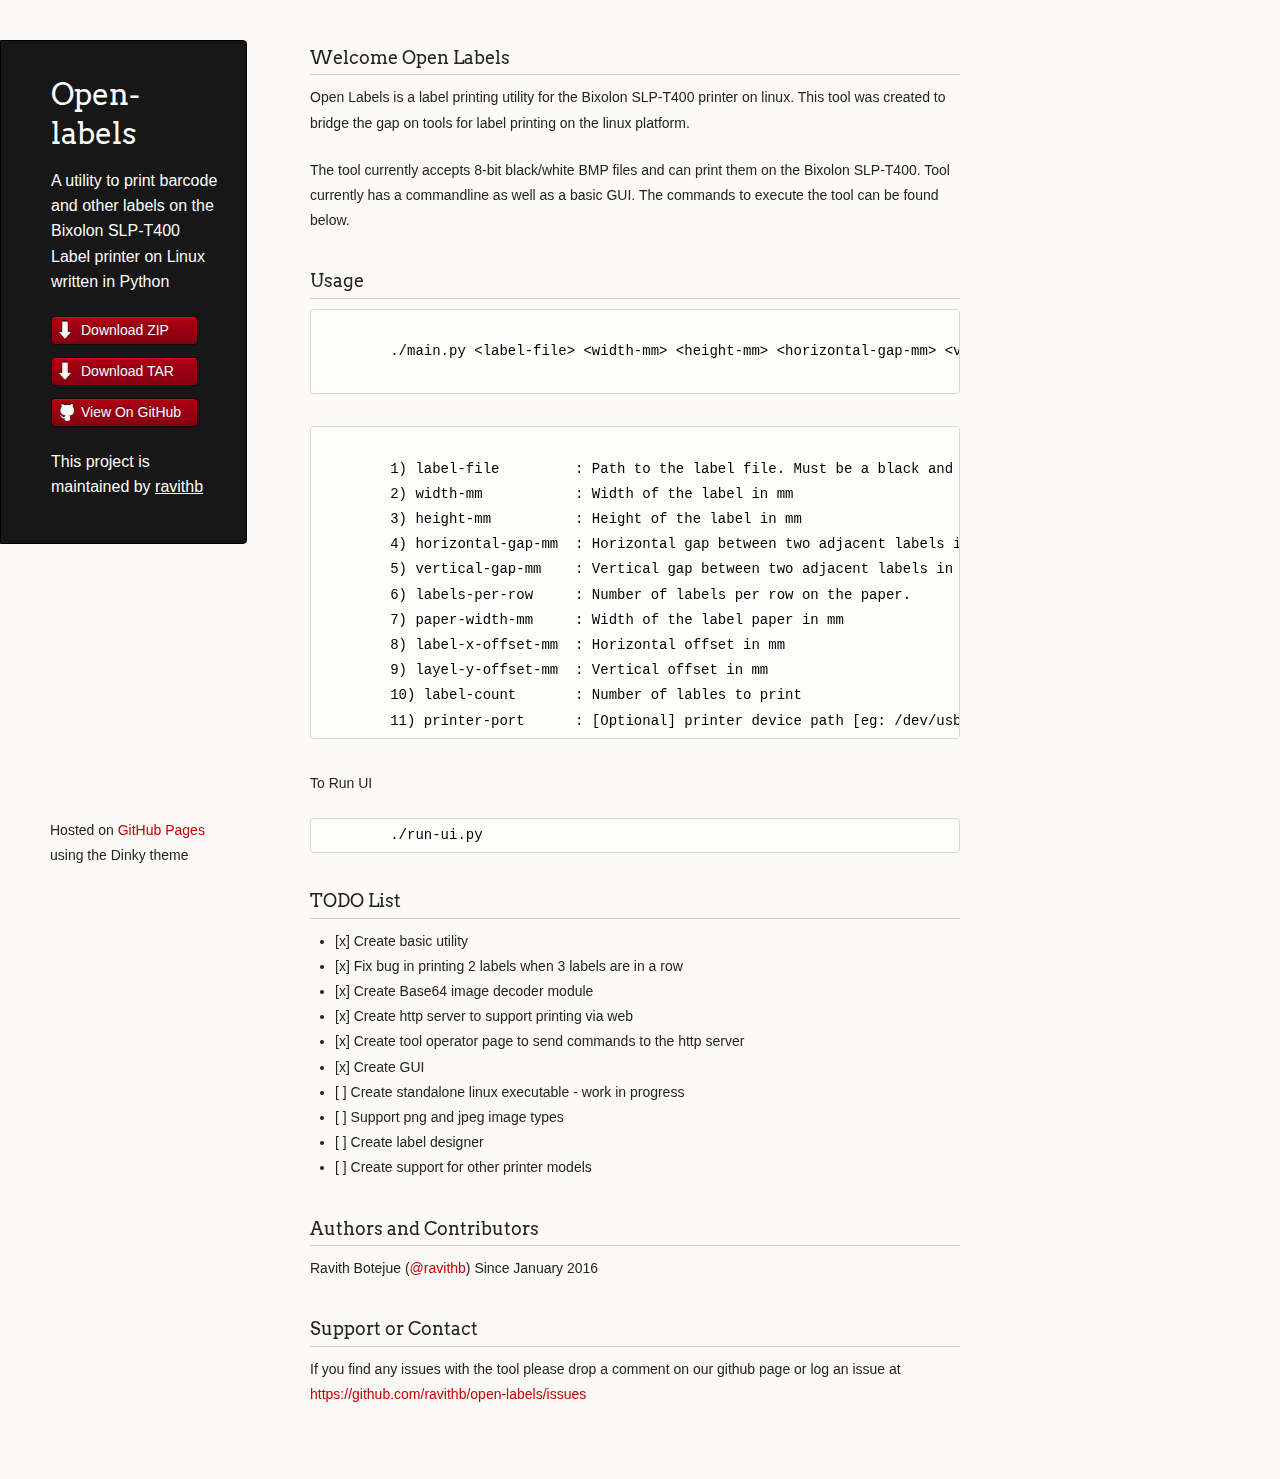
<file: index.html>
<!doctype html>
<html>
  <head>
    <meta charset="utf-8">
    <meta http-equiv="X-UA-Compatible" content="chrome=1">
    <title>Open-labels by ravithb</title>

    <link rel="stylesheet" href="stylesheets/styles.css">
    <link rel="stylesheet" href="stylesheets/github-light.css">
    <script src="javascripts/scale.fix.js"></script>
    <meta name="viewport" content="width=device-width, initial-scale=1, user-scalable=no">
    <!--[if lt IE 9]>
    <script src="//html5shiv.googlecode.com/svn/trunk/html5.js"></script>
    <![endif]-->
  </head>
  <body>
    <div class="wrapper">
      <header>
        <h1 class="header">Open-labels</h1>
        <p class="header">A utility to print barcode and other labels on the Bixolon SLP-T400 Label printer on Linux written in Python</p>

        <ul>
          <li class="download"><a class="buttons" href="https://github.com/ravithb/open-labels/zipball/master">Download ZIP</a></li>
          <li class="download"><a class="buttons" href="https://github.com/ravithb/open-labels/tarball/master">Download TAR</a></li>
          <li><a class="buttons github" href="https://github.com/ravithb/open-labels">View On GitHub</a></li>
        </ul>

        <p class="header">This project is maintained by <a class="header name" href="https://github.com/ravithb">ravithb</a></p>


      </header>
      <section>
        <h3>
<a id="welcome-open-labels" class="anchor" href="#welcome-open-labels" aria-hidden="true"><span aria-hidden="true" class="octicon octicon-link"></span></a>Welcome Open Labels</h3>

<p>Open Labels is a label printing utility for the Bixolon SLP-T400 printer on linux. This tool was created to bridge the gap on tools for label printing on the linux platform. </p>

<p>The tool currently accepts 8-bit black/white BMP files and can print them on the Bixolon SLP-T400. Tool currently has a commandline as well as a basic GUI. The commands to execute the tool can be found below.</p>

<h3>
<a id="usage" class="anchor" href="#usage" aria-hidden="true"><span aria-hidden="true" class="octicon octicon-link"></span></a>Usage</h3>

<pre><code>
        ./main.py &lt;label-file&gt; &lt;width-mm&gt; &lt;height-mm&gt; &lt;horizontal-gap-mm&gt; &lt;vertical-gap-mm&gt; &lt;labels-per-row&gt; &lt;paper-width-mm&gt; &lt;lable-count&gt; [&lt;printer-port&gt;]

</code></pre>

<pre><code>
        1) label-file         : Path to the label file. Must be a black and white 8-bit per pixel BMP file
        2) width-mm           : Width of the label in mm
        3) height-mm          : Height of the label in mm
        4) horizontal-gap-mm  : Horizontal gap between two adjacent labels in mm
        5) vertical-gap-mm    : Vertical gap between two adjacent labels in mm
        6) labels-per-row     : Number of labels per row on the paper.
        7) paper-width-mm     : Width of the label paper in mm
        8) label-x-offset-mm  : Horizontal offset in mm
        9) layel-y-offset-mm  : Vertical offset in mm
        10) label-count       : Number of lables to print
        11) printer-port      : [Optional] printer device path [eg: /dev/usb/lp0]
</code></pre>

<p>To Run UI</p>

<pre><code>        ./run-ui.py
</code></pre>

<h3>
<a id="todo-list" class="anchor" href="#todo-list" aria-hidden="true"><span aria-hidden="true" class="octicon octicon-link"></span></a>TODO List</h3>

<ul>
<li>[x] Create basic utility</li>
<li>[x] Fix bug in printing 2 labels when 3 labels are in a row</li>
<li>[x] Create Base64 image decoder module</li>
<li>[x] Create http server to support printing via web</li>
<li>[x] Create tool operator page to send commands to the http server</li>
<li>[x] Create GUI </li>
<li>[ ] Create standalone linux executable - work in progress</li>
<li>[ ] Support png and jpeg image types</li>
<li>[ ] Create label designer</li>
<li>[ ] Create support for other printer models</li>
</ul>

<h3>
<a id="authors-and-contributors" class="anchor" href="#authors-and-contributors" aria-hidden="true"><span aria-hidden="true" class="octicon octicon-link"></span></a>Authors and Contributors</h3>

<p>Ravith Botejue (<a href="https://github.com/ravithb" class="user-mention">@ravithb</a>) Since January 2016</p>

<h3>
<a id="support-or-contact" class="anchor" href="#support-or-contact" aria-hidden="true"><span aria-hidden="true" class="octicon octicon-link"></span></a>Support or Contact</h3>

<p>If you find any issues with the tool please drop a comment on our github page or log an issue at <a href="https://github.com/ravithb/open-labels/issues">https://github.com/ravithb/open-labels/issues</a></p>
      </section>
      <footer>
        <p><small>Hosted on <a href="https://pages.github.com">GitHub Pages</a> using the Dinky theme</small></p>
      </footer>
    </div>
    <!--[if !IE]><script>fixScale(document);</script><![endif]-->
		          <script type="text/javascript">
            var gaJsHost = (("https:" == document.location.protocol) ? "https://ssl." : "http://www.");
            document.write(unescape("%3Cscript src='" + gaJsHost + "google-analytics.com/ga.js' type='text/javascript'%3E%3C/script%3E"));
          </script>
          <script type="text/javascript">
            try {
              var pageTracker = _gat._getTracker("UA-74872392-1");
            pageTracker._trackPageview();
            } catch(err) {}
          </script>

  </body>
</html>
</file>
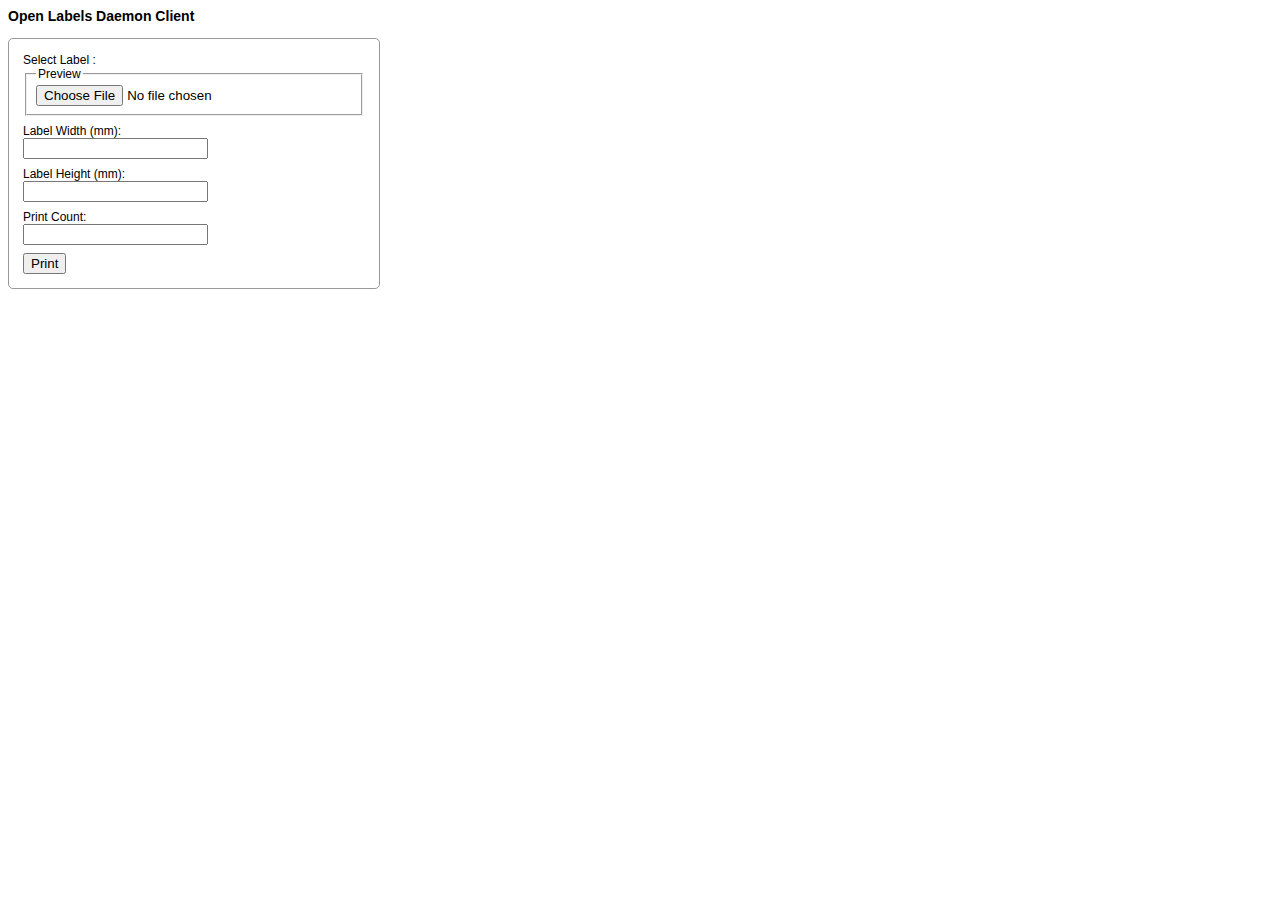
<file: htdocs/index.html>
<html>
<head>
	<title>Open Labels</title>
	<script src="https://ajax.googleapis.com/ajax/libs/jquery/1.9.1/jquery.min.js"></script>
	<script type="text/javascript">
		var labelData = null;
		
		function readURL(input) {
			if (input.files && input.files[0]) {
				var reader = new FileReader();
				reader.onload = function(e) {
					$('#previewHolder').attr('src', e.target.result);
					$("#previewHolder").show();
					
					convertImgToDataURLviaCanvas(e.target.result,function(c){
						labelData = c;
					});
				}

				reader.readAsDataURL(input.files[0]);
				
			}
		}
		
		function convertImgToDataURLviaCanvas(url, callback){
			var img = new Image();
			img.crossOrigin = 'Anonymous';
			img.onload = function(){
				var canvas = document.createElement('CANVAS');
				var ctx = canvas.getContext('2d');
				var dataURL;
				canvas.height = this.height;
				canvas.width = this.width;
				ctx.drawImage(this, 0, 0);
				dataURL = canvas.toDataURL("image/bmp");
				callback(dataURL);
				canvas = null; 
			};
			img.src = url;
		}
		
		$(document).ready(function(){
			$("#filePhoto").change(function() {
			  readURL(this);
			});
		});
		
		function sendData(){
			$.ajax({
				url: "/",
				data:JSON.stringify( {
					"labelData" : labelData,
					"labelWidth" : $('#labelWidth').val(),
					"labelHeight" : $('#labelHeight').val(),
					"labelCount" : $('#labelCount').val()
					
				}),
				type : "POST",
				dataType: "json",
				success: function(result){
					console.log(result);
				}
			});
		}
	</script>
	<link rel="stylesheet" href="css/style.css"/>
</head>
<body>
<div>
	<h3>Open Labels Daemon Client</h3>
	<div id="container">
		<div class="form-row">
			<div>
				<label for"filePhoto">Select Label : </label>
			</div>
			<div>
				<fieldset>
					<legend>Preview</legend>
					<input type="file" accept="image/bmp,image/x-windows-bmp"  name="filePhoto" value="" id="filePhoto" />
					<img id="previewHolder" alt="Uploaded Image Preview Holder"/>
				</fieldset>
			</div>		
		</div>
		<div class="form-row">
			<div>
				<label for"labelWidth">Label Width (mm): </label>
			</div>
			<div>
				<input type="number" id="labelWidth" name="labelWidth/">
			</div>		
		</div>
		<div class="form-row">
			<div>
				<label for"labelWidth">Label Height (mm): </label>
			</div>
			<div>
				<input type="number" id="labelHeight" name="labelHeight/">
			</div>		
		</div>
		<div class="form-row">
			<div>
				<label for"labelWidth">Print Count: </label>
			</div>
			<div>
				<input type="number" id="labelCount" name="labelCount/">
			</div>		
		</div>
		<div class="form-row">
			<button type="button" onclick="sendData()">Print</button>
		</div>
	</div>
</div>
</body>
</html>
</file>
<file: stylesheets/github-light.css>
/*
   Copyright 2014 GitHub Inc.

   Licensed under the Apache License, Version 2.0 (the "License");
   you may not use this file except in compliance with the License.
   You may obtain a copy of the License at

       http://www.apache.org/licenses/LICENSE-2.0

   Unless required by applicable law or agreed to in writing, software
   distributed under the License is distributed on an "AS IS" BASIS,
   WITHOUT WARRANTIES OR CONDITIONS OF ANY KIND, either express or implied.
   See the License for the specific language governing permissions and
   limitations under the License.

*/

.pl-c /* comment */ {
  color: #969896;
}

.pl-c1      /* constant, markup.raw, meta.diff.header, meta.module-reference, meta.property-name, support, support.constant, support.variable, variable.other.constant */,
.pl-s .pl-v /* string variable */ {
  color: #0086b3;
}

.pl-e  /* entity */,
.pl-en /* entity.name */ {
  color: #795da3;
}

.pl-s .pl-s1 /* string source */,
.pl-smi      /* storage.modifier.import, storage.modifier.package, storage.type.java, variable.other, variable.parameter.function */ {
  color: #333;
}

.pl-ent /* entity.name.tag */ {
  color: #63a35c;
}

.pl-k /* keyword, storage, storage.type */ {
  color: #a71d5d;
}

.pl-pds              /* punctuation.definition.string, string.regexp.character-class */,
.pl-s                /* string */,
.pl-s .pl-pse .pl-s1 /* string punctuation.section.embedded source */,
.pl-sr               /* string.regexp */,
.pl-sr .pl-cce       /* string.regexp constant.character.escape */,
.pl-sr .pl-sra       /* string.regexp string.regexp.arbitrary-repitition */,
.pl-sr .pl-sre       /* string.regexp source.ruby.embedded */ {
  color: #183691;
}

.pl-v /* variable */ {
  color: #ed6a43;
}

.pl-id /* invalid.deprecated */ {
  color: #b52a1d;
}

.pl-ii /* invalid.illegal */ {
  background-color: #b52a1d;
  color: #f8f8f8;
}

.pl-sr .pl-cce /* string.regexp constant.character.escape */ {
  color: #63a35c;
  font-weight: bold;
}

.pl-ml /* markup.list */ {
  color: #693a17;
}

.pl-mh        /* markup.heading */,
.pl-mh .pl-en /* markup.heading entity.name */,
.pl-ms        /* meta.separator */ {
  color: #1d3e81;
  font-weight: bold;
}

.pl-mq /* markup.quote */ {
  color: #008080;
}

.pl-mi /* markup.italic */ {
  color: #333;
  font-style: italic;
}

.pl-mb /* markup.bold */ {
  color: #333;
  font-weight: bold;
}

.pl-md /* markup.deleted, meta.diff.header.from-file */ {
  background-color: #ffecec;
  color: #bd2c00;
}

.pl-mi1 /* markup.inserted, meta.diff.header.to-file */ {
  background-color: #eaffea;
  color: #55a532;
}

.pl-mdr /* meta.diff.range */ {
  color: #795da3;
  font-weight: bold;
}

.pl-mo /* meta.output */ {
  color: #1d3e81;
}
</file>
<file: htdocs/css/style.css>
body{
	font-family: Arial,Helvetica Neue,Helvetica,sans-serif;
	font-size:12px;
	padding:0px;
}

#container{
	padding:10px;
	border: 1px solid #999999;
	border-radius : 5px;
	width: 350px;
}

#previewHolder{
	max-width:300px;
	display:none;
}

.form-row{
	padding:4px;
}
</file>
<file: stylesheets/styles.css>
@import url(https://fonts.googleapis.com/css?family=Arvo:400,700,400italic);

/* MeyerWeb Reset */

html, body, div, span, applet, object, iframe,
h1, h2, h3, h4, h5, h6, p, blockquote, pre,
a, abbr, acronym, address, big, cite, code,
del, dfn, em, img, ins, kbd, q, s, samp,
small, strike, strong, sub, sup, tt, var,
b, u, i, center,
dl, dt, dd, ol, ul, li,
fieldset, form, label, legend,
table, caption, tbody, tfoot, thead, tr, th, td,
article, aside, canvas, details, embed,
figure, figcaption, footer, header, hgroup,
menu, nav, output, ruby, section, summary,
time, mark, audio, video {
  margin: 0;
  padding: 0;
  border: 0;
  font: inherit;
  vertical-align: baseline;
}


/* Base text styles */

body {
  padding:10px 50px 0 0;
  font-family:"Helvetica Neue", Helvetica, Arial, sans-serif;
	font-size: 14px;
	color: #232323;
	background-color: #FBFAF7;
	margin: 0;
	line-height: 1.8em;
	-webkit-font-smoothing: antialiased;

}

h1, h2, h3, h4, h5, h6 {
  color:#232323;
  margin:36px 0 10px;
}

p, ul, ol, table, dl {
  margin:0 0 22px;
}

h1, h2, h3 {
	font-family: Arvo, Monaco, serif;
  line-height:1.3;
	font-weight: normal;
}

h1,h2, h3 {
	display: block;
	border-bottom: 1px solid #ccc;
	padding-bottom: 5px;
}

h1 {
	font-size: 30px;
}

h2 {
	font-size: 24px;
}

h3 {
	font-size: 18px;
}

h4, h5, h6 {
	font-family: Arvo, Monaco, serif;
	font-weight: 700;
}

a {
  color:#C30000;
  font-weight:200;
  text-decoration:none;
}

a:hover {
	text-decoration: underline;
}

a small {
	font-size: 12px;
}

em {
	font-style: italic;
}

strong {
  font-weight:700;
}

ul {
  list-style-position: inside;
  list-style: disc;
  padding-left: 25px;
}

ol {
  list-style-position: inside;
  list-style: decimal;
  padding-left: 25px;
}

blockquote {
  margin: 0;
  padding: 0 0 0 20px;
  font-style: italic;
}

dl, dt, dd, dl p {
	font-color: #444;
}

dl dt {
  font-weight: bold;
}

dl dd {
  padding-left: 20px;
  font-style: italic;
}

dl p {
  padding-left: 20px;
  font-style: italic;
}

hr {
  border:0;
  background:#ccc;
  height:1px;
  margin:0 0 24px;
}

/* Images */

img {
  position: relative;
  margin: 0 auto;
  max-width: 650px;
  padding: 5px;
  margin: 10px 0 32px 0;
  border: 1px solid #ccc;
}

p img {
  display: inline;
  margin: 0;
  padding: 0;
  vertical-align: middle;
  text-align: center;
  border: none;
}

/* Code blocks */

code, pre {
	font-family: Monaco, "Bitstream Vera Sans Mono", "Lucida Console", Terminal, monospace;
  color:#000;
  font-size:14px;
}

pre {
	padding: 4px 12px;
  background: #FDFEFB;
  border-radius:4px;
  border:1px solid #D7D8C8;
  overflow: auto;
  overflow-y: hidden;
	margin-bottom: 32px;
}


/* Tables */

table {
  width:100%;
}

table {
  border: 1px solid #ccc;
  margin-bottom: 32px;
  text-align: left;
 }

th {
  font-family: 'Arvo', Helvetica, Arial, sans-serif;
	font-size: 18px;
	font-weight: normal;
  padding: 10px;
  background: #232323;
  color: #FDFEFB;
 }

td {
  padding: 10px;
	background: #ccc;
 }


/* Wrapper */
.wrapper {
  width:960px;
}


/* Header */

header {
	background-color: #171717;
	color: #FDFDFB;
  width:170px;
  float:left;
  position:fixed;
	border: 1px solid #000;
	-webkit-border-top-right-radius: 4px;
	-webkit-border-bottom-right-radius: 4px;
	-moz-border-radius-topright: 4px;
	-moz-border-radius-bottomright: 4px;
	border-top-right-radius: 4px;
	border-bottom-right-radius: 4px;
	padding: 34px 25px 22px 50px;
	margin: 30px 25px 0 0;
	-webkit-font-smoothing: antialiased;
}

p.header {
	font-size: 16px;
}

h1.header {
	font-family: Arvo, sans-serif;
	font-size: 30px;
	font-weight: 300;
	line-height: 1.3em;
	border-bottom: none;
	margin-top: 0;
}


h1.header, a.header, a.name, header a{
	color: #fff;
}

a.header {
	text-decoration: underline;
}

a.name {
	white-space: nowrap;
}

header ul {
  list-style:none;
  padding:0;
}

header li {
	list-style-type: none;
  width:132px;
  height:15px;
	margin-bottom: 12px;
	line-height: 1em;
	padding: 6px 6px 6px 7px;

	background: #AF0011;
	background: -moz-linear-gradient(top, #AF0011 0%, #820011 100%);
  background: -webkit-gradient(linear, left top, left bottom, color-stop(0%,#f8f8f8), color-stop(100%,#dddddd));
  background: -webkit-linear-gradient(top, #AF0011 0%,#820011 100%);
  background: -o-linear-gradient(top, #AF0011 0%,#820011 100%);
  background: -ms-linear-gradient(top, #AF0011 0%,#820011 100%);
  background: linear-gradient(top, #AF0011 0%,#820011 100%);

	border-radius:4px;
  border:1px solid #0D0D0D;

	-webkit-box-shadow: inset 0px 1px 1px 0 rgba(233,2,38, 1);
	box-shadow: inset 0px 1px 1px 0 rgba(233,2,38, 1);

}

header li:hover {
	background: #C3001D;
	background: -moz-linear-gradient(top, #C3001D 0%, #950119 100%);
  background: -webkit-gradient(linear, left top, left bottom, color-stop(0%,#f8f8f8), color-stop(100%,#dddddd));
  background: -webkit-linear-gradient(top, #C3001D 0%,#950119 100%);
  background: -o-linear-gradient(top, #C3001D 0%,#950119 100%);
  background: -ms-linear-gradient(top, #C3001D 0%,#950119 100%);
  background: linear-gradient(top, #C3001D 0%,#950119 100%);
}

a.buttons {
	-webkit-font-smoothing: antialiased;
	background: url(../images/arrow-down.png) no-repeat;
	font-weight: normal;
	text-shadow: rgba(0, 0, 0, 0.4) 0 -1px 0;
	padding: 2px 2px 2px 22px;
	height: 30px;
}

a.github {
	background: url(../images/octocat-small.png) no-repeat 1px;
}

a.buttons:hover {
	color: #fff;
	text-decoration: none;
}


/* Section - for main page content */

section {
  width:650px;
  float:right;
  padding-bottom:50px;
}


/* Footer */

footer {
  width:170px;
  float:left;
  position:fixed;
  bottom:10px;
	padding-left: 50px;
}

@media print, screen and (max-width: 960px) {

  div.wrapper {
    width:auto;
    margin:0;
  }

  header, section, footer {
    float:none;
    position:static;
    width:auto;
  }

	footer {
		border-top: 1px solid #ccc;
		margin:0 84px 0 50px;
		padding:0;
	}

  header {
    padding-right:320px;
  }

  section {
    padding:20px 84px 20px 50px;
    margin:0 0 20px;
  }

  header a small {
    display:inline;
  }

  header ul {
    position:absolute;
    right:130px;
    top:84px;
  }
}

@media print, screen and (max-width: 720px) {
  body {
    word-wrap:break-word;
  }

  header {
    padding:10px 20px 0;
		margin-right: 0;
  }

	section {
    padding:10px 0 10px 20px;
    margin:0 0 30px;
  }

	footer {
		margin: 0 0 0 30px;
	}

  header ul, header p.view {
    position:static;
  }
}

@media print, screen and (max-width: 480px) {

  header ul li.download {
    display:none;
  }

	footer {
		margin: 0 0 0 20px;
	}

	footer a{
		display:block;
	}

}

@media print {
  body {
    padding:0.4in;
    font-size:12pt;
    color:#444;
  }
}
</file>
